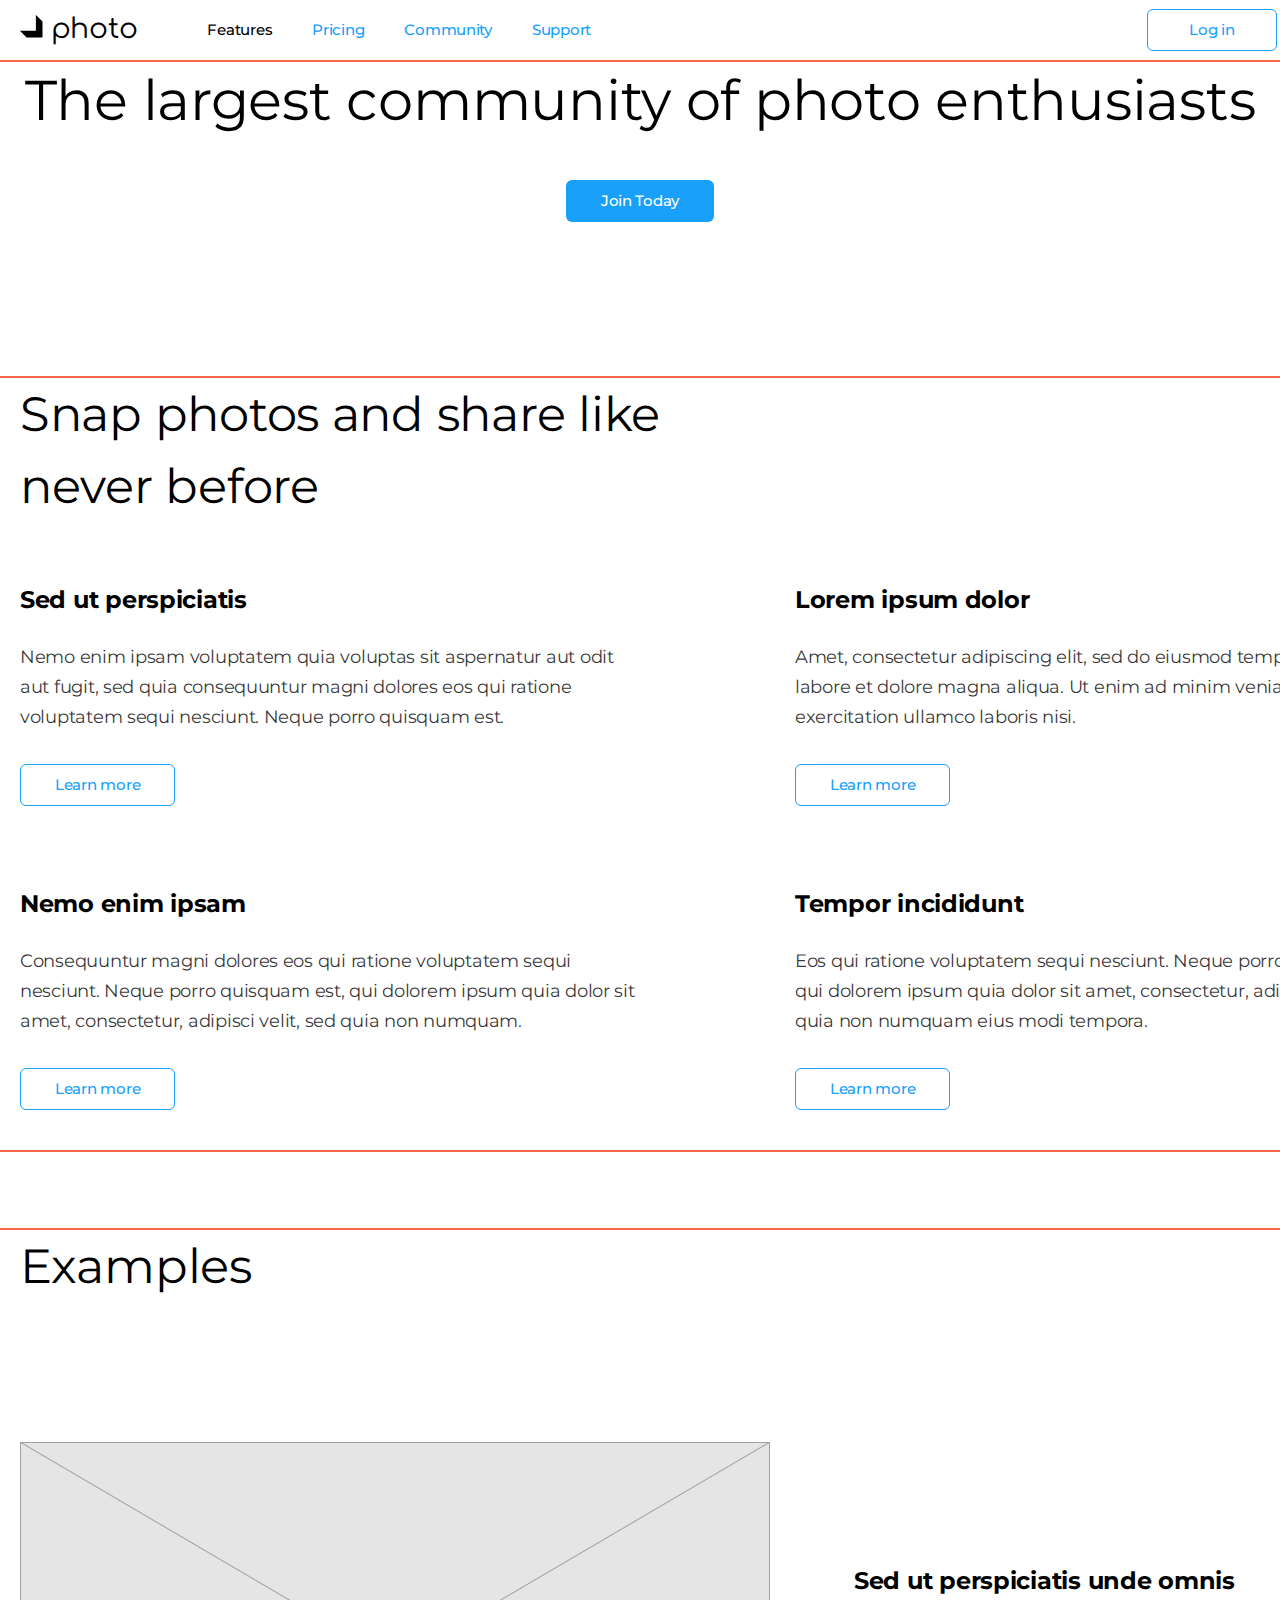
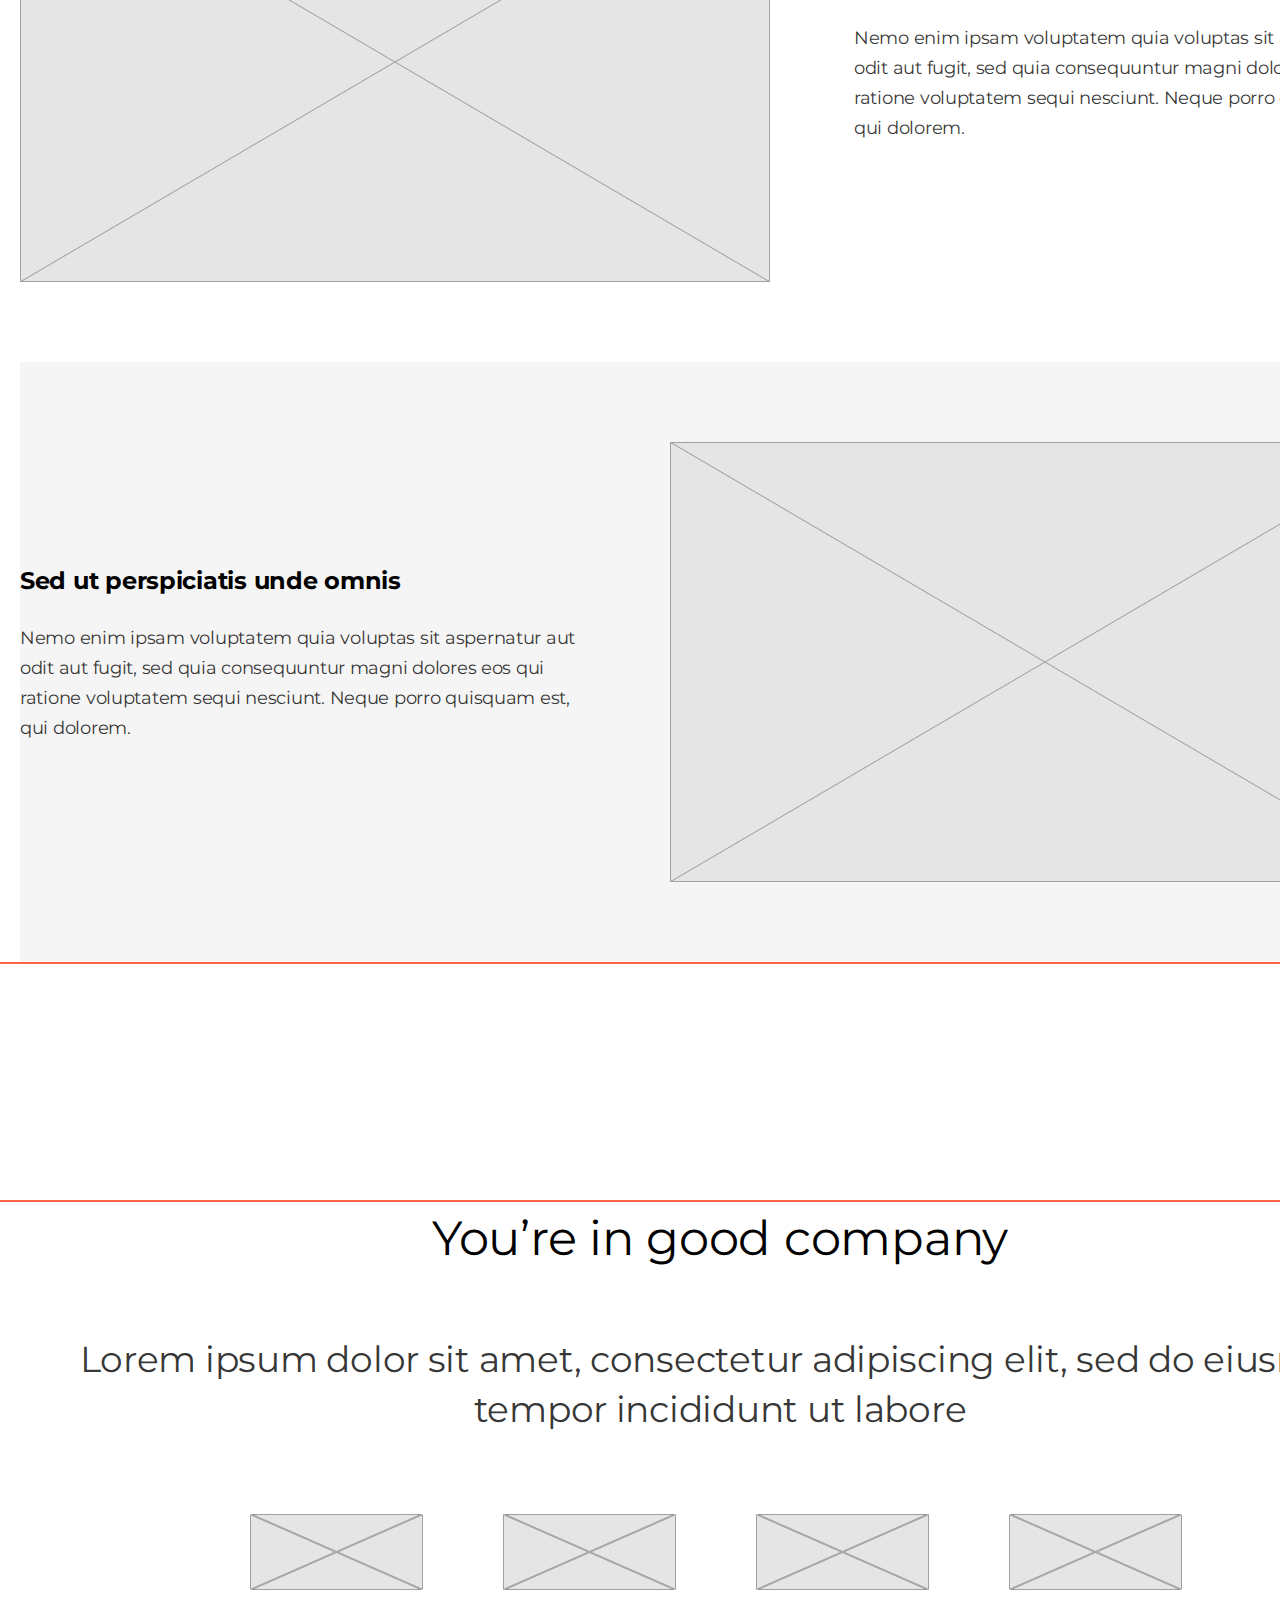
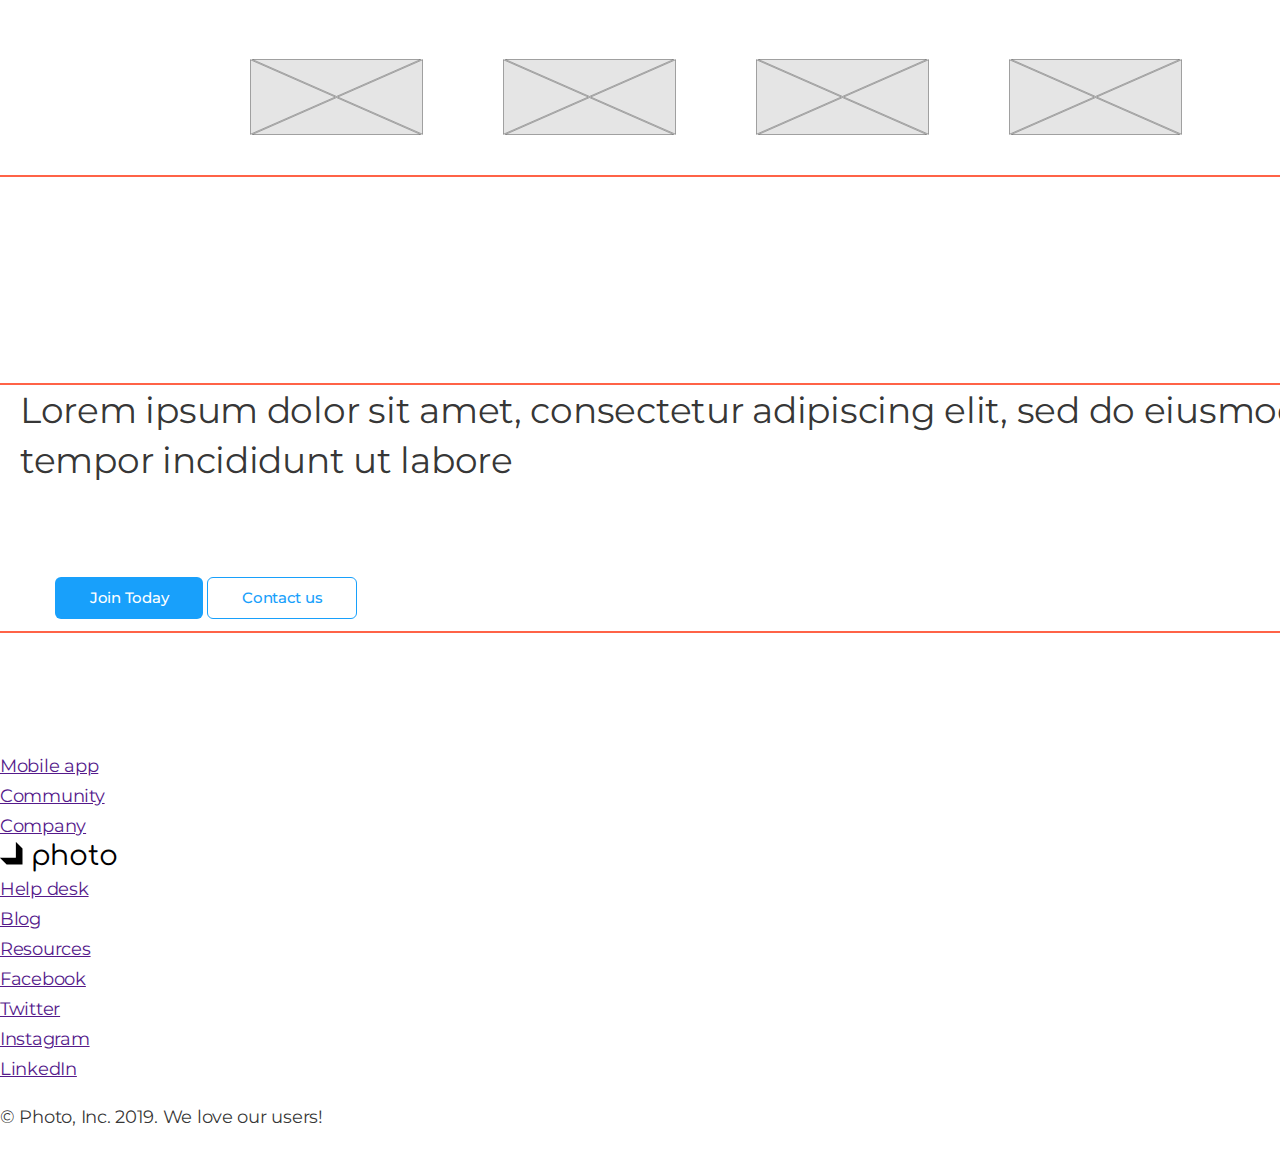
<file: index.html>
<!DOCTYPE html>
<html lang="en">
  <head>
    <meta charset="UTF-8" />
    <meta http-equiv="X-UA-Compatible" content="IE=edge" />
    <meta name="viewport" content="width=device-width, initial-scale=1.0" />
    <title>Practice</title>
    <link
      href="https://fonts.googleapis.com/css2?family=Comfortaa&family=Montserrat:wght@400;500;700&display=swap"
      rel="stylesheet"
    />
    <link
      rel="stylesheet"
      href="https://cdnjs.cloudflare.com/ajax/libs/modern-normalize/1.1.0/modern-normalize.min.css"
    />
    <link rel="stylesheet" href="./css/styles.css" />
  </head>
  <body>
    <!-- Шапка сайта -->
    <header class="page-header">
      <nav class="container main-nav">
        <a href="./index.html" class="logo">
          <img src="./images/logo.png" alt="Logo of company" />
          photo
        </a>
        <ul class="site-nav list">
          <li class="item"><a href="" class="link current">Features</a></li>
          <li class="item"><a href="" class="link">Pricing</a></li>
          <li class="item">
            <a href="./community.html" class="link">Community</a>
          </li>
          <li class="item"><a href="" class="link">Support</a></li>
        </ul>

        <ul class="auth-nav list">
          <li class="item"><a href="" class="button primary">Log in</a></li>
          <li class="item"><a href="" class="button secondary">Register</a></li>
        </ul>
      </nav>
    </header>

    <main>
      <!-- Герой -->
      <div class="">
        <section class="hero">
          <h1 class="hero-title">The largest community of photo enthusiasts</h1>
          <a href="" class="button hero secondary">Join Today</a>
        </section>
      </div>

      <!-- Преимущества -->

      <section class="section no-padding">
        <div class="container">
          <h2 class="section-title">
            Snap photos and share like <br />
            never before
          </h2>
          <ul class="feature-list list">
            <li class="item">
              <h3 class="title">Sed ut perspiciatis</h3>
              <p>
                Nemo enim ipsam voluptatem quia voluptas sit aspernatur aut odit
                aut fugit, sed quia consequuntur magni dolores eos qui ratione
                voluptatem sequi nesciunt. Neque porro quisquam est.
              </p>
              <a href="" class="button primary">Learn more</a>
            </li>
            <li class="item">
              <h3 class="title">Lorem ipsum dolor</h3>
              <p>
                Amet, consectetur adipiscing elit, sed do eiusmod tempor
                incididunt ut labore et dolore magna aliqua. Ut enim ad minim
                veniam, quis nostrud exercitation ullamco laboris nisi.
              </p>
              <a href="" class="button primary">Learn more</a>
            </li>
            <li class="item">
              <h3 class="title">Nemo enim ipsam</h3>
              <p>
                Consequuntur magni dolores eos qui ratione voluptatem sequi
                nesciunt. Neque porro quisquam est, qui dolorem ipsum quia dolor
                sit amet, consectetur, adipisci velit, sed quia non numquam.
              </p>
              <a href="" class="button primary">Learn more</a>
            </li>
            <li class="item">
              <h3 class="title">Tempor incididunt</h3>
              <p>
                Eos qui ratione voluptatem sequi nesciunt. Neque porro quisquam
                est, qui dolorem ipsum quia dolor sit amet, consectetur,
                adipisci velit, sed quia non numquam eius modi tempora.
              </p>
              <a href="" class="button primary">Learn more</a>
            </li>
          </ul>
        </div>
      </section>

      <!-- Приклади роботи-->
      <section class="section">
        <div class="container">
          <h2 class="section-title">Examples</h2>
          <ul class="work-list list">
            <li class="item">
              <img src="./images/placeholder.png" alt="" width="750" />
              <div class="content">
                <h3 class="title">Sed ut perspiciatis unde omnis</h3>
                <p>
                  Nemo enim ipsam voluptatem quia voluptas sit aspernatur aut
                  odit aut fugit, sed quia consequuntur magni dolores eos qui
                  ratione voluptatem sequi nesciunt. Neque porro quisquam est,
                  qui dolorem.
                </p>
              </div>
            </li>
            <li class="item">
              <img src="./images/placeholder.png" alt="" width="750" />
              <div class="content">
                <h3 class="title">Sed ut perspiciatis unde omnis</h3>
                <p>
                  Nemo enim ipsam voluptatem quia voluptas sit aspernatur aut
                  odit aut fugit, sed quia consequuntur magni dolores eos qui
                  ratione voluptatem sequi nesciunt. Neque porro quisquam est,
                  qui dolorem.
                </p>
              </div>
            </li>
          </ul>
        </div>
      </section>

      <!-- Клиенты -->
      <section class="section">
        <div class="container">
          <h2 class="section-title centered">You’re in good company</h2>
          <p class="section-description centered">
            Lorem ipsum dolor sit amet, consectetur adipiscing elit, sed do
            eiusmod tempor incididunt ut labore
          </p>
          <ul class="client-list list">
            <li>
              <a href=""
                ><img src="./images/icon.svg" alt="Логотип компании"
              /></a>
            </li>
            <li>
              <a href=""
                ><img src="./images/icon.svg" alt="Логотип компании"
              /></a>
            </li>
            <li>
              <a href=""
                ><img src="./images/icon.svg" alt="Логотип компании"
              /></a>
            </li>
            <li>
              <a href=""
                ><img src="./images/icon.svg" alt="Логотип компании"
              /></a>
            </li>
            <li>
              <a href=""
                ><img src="./images/icon.svg" alt="Логотип компании"
              /></a>
            </li>
            <li>
              <a href=""
                ><img src="./images/icon.svg" alt="Логотип компании"
              /></a>
            </li>
            <li>
              <a href=""
                ><img src="./images/icon.svg" alt="Логотип компании"
              /></a>
            </li>
            <li>
              <a href=""
                ><img src="./images/icon.svg" alt="Логотип компании"
              /></a>
            </li>
          </ul>
        </div>
      </section>

      <!-- signup -->
      <section class="section">
        <div class="container signup">
          <p class="section-description">
            Lorem ipsum dolor sit amet, consectetur adipiscing elit, sed do
            eiusmod tempor incididunt ut labore
          </p>
          <!-- Я не джин -->
          <div class="signup button">
            <a href="" class="button secondary item">Join Today</a>
            <a href="" class="button primary item">Contact us</a>
          </div>
        </div>
      </section>
    </main>

    <!-- Футер -->
    <footer>
      <ul class="list">
        <li><a href="">Mobile app</a></li>
        <li><a href="">Community</a></li>
        <li><a href="">Company</a></li>
      </ul>

      <a href="" class="logo">
        <img src="./images/logo.png" alt="Логотип компанії" />
        photo
      </a>

      <ul class="list">
        <li><a href="">Help desk</a></li>
        <li><a href="">Blog</a></li>
        <li><a href="">Resources</a></li>
      </ul>

      <ul class="list">
        <li><a href="" aria-label="Посилання на Facebook">Facebook</a></li>
        <li><a href="" aria-label="Посилання на Twitter">Twitter</a></li>
        <li><a href="" aria-label="Посилання на Instagram">Instagram</a></li>
        <li><a href="" aria-label="Посилання на LinkedIn">LinkedIn</a></li>
      </ul>

      <p>&#169; Photo, Inc. 2019. We love our users!</p>
    </footer>
  </body>
</html>
</file>
<file: css/styles.css>
/* цвет основного текста #000000 */

/* вторичный цвет текста rgba(0, 0, 0, 0.8); */

/* белый #FFFFFF */

/* акцент #18A0FB */

/* вторичный цвет фона #F5F5F5 */

/* html {
    box-sizing: border-box;
  }
  
  *,
  *::before,
  *::after {
    box-sizing: border-box;
  } 
 */

:root {
  --primary-text-color: rgba(0, 0, 0, 0.8);
  --title-text-color: #000000;
  --accent-color: #18a0fb;
  --primary-white-color: #ffffff;
  --secondary-text-color: #f5f5f5;
}

body {
  background-color: var(--primary-white-color);
  color: var(--primary-text-color);

  /* Шрифт */
  font-family: Montserrat, sans-serif;
  /* Расстояние между буквами */
  letter-spacing: -0.015em;
  font-size: 18px;
  line-height: 1.67;
  
}

/* Утилиты */
.list {
  padding: 0;
  margin: 0;
  list-style: none;
}

/* h1, h2, h3, h4, h5, h6, p {
  margin-top: 0;
  margin-bottom: 0;
}
 */

.container {
  margin-left: auto;
  margin-right: auto;
  width: 1440px;
  outline: 2px solid tomato;

  padding-left: 20px;
  padding-right: 20px;
}

/* Logo */
/* line-height: 32px; 
    берем калькулятор 32/28=1.14 */

.logo {
  color: var(--title-text-color);
  font-family: Comfortaa, cursive;
  font-size: 28px;
  line-height: 1.14;
  text-decoration: none;
}

.logo:hover {
  color: var(--accent-color);
}

/* page-header */

/* .page-header {
  
} */

/* Main nav */
.main-nav {
  display: flex;
  align-items: center;
}

/* Site-nav */

.site-nav {
  display: flex;
  margin-left: 70px;
}

.site-nav .item + .item {
  margin-left: 40px;
}

/* или можно так
.site-nav .item:not(:last-child) {
  margin-right: 40px;
} */

.site-nav .link {
  display: block;
  padding-top: 21px;
  padding-bottom: 21px;

  color: var(--accent-color);
  font-weight: 500;
  font-size: 15px;
  line-height: 1.2;
  text-decoration: none;
}

.site-nav .link:hover,
.site-nav .link:focus {
  color: var(--title-text-color);
}

.site-nav .link.current {
  color: var(--title-text-color);
}

/* Auth-nav */

.auth-nav {
  display: flex;
  margin-left: auto;
}

.auth-nav .item + .item {
  margin-left: 12px;
}

/* Hero */
/* проверяем настройки браузера по умолчанию и смотрим на жирность шрифт */

.hero {
  text-align: center;
}

.hero-title {
  margin-top: 0;
  margin-bottom: 40px;

  color: var(--title-text-color);
  font-weight: 400;
  font-size: 56px;
  line-height: 1.43;
}

/* Section */

.section {
  padding-top: 120px;
  padding-bottom: 120px;
}

.section.no-padding {
  padding-top: 0;
  padding-bottom: 0;
}

.section-title {
  margin-top: 0;
  margin-bottom: 60px;
  color: var(--title-text-color);

  font-weight: 400;
  font-size: 48px;
  line-height: 1.5;
}

.section-title.centered,
.section-description.centered{
  text-align: center;
}

.section-description {
  margin-top: 0;
  margin-bottom: 80px;
  font-size: 36px;
  line-height: 1.39;
}

/* Features Examples*/

.client-list {
  display: flex;
  flex-wrap: wrap;
  width: 1020px;
  margin: -30px -40px;
  margin-left: auto;
  margin-right: auto;
}

.client-list li {
  margin: 30px 40px;
}

.feature-list {
  display: flex;
  flex-wrap: wrap;
  margin: -40px -75px;
}

.feature-list .item {
  width: 625px;
  margin: 40px 75px;
}

.feature-list .title,
.work-list .title {
  margin-top: 0;
  margin-bottom: 24;

  color: var(--title-text-color);

  font-weight: 700;
  font-size: 24px;
  line-height: 1.5;
}

/* Works */

.work-list > .item {
  display: flex;
  align-items: center;
  padding-top: 80px;
  padding-bottom: 80px;
  background-color: var(--primary-white-color);
}

.work-list > .item:nth-child(even) {
  background-color: var(--secondary-text-color);
  flex-direction: row-reverse;
}

.feature-list p {
  margin-top: 0;
  margin-bottom: 32px;
}

.work-list > .item:nth-child(2n + 1) > .content {
  margin-left: 84px;
}

.work-list > .item:nth-child(2n) > .content {
  margin-right: 84px;
}

/* signup */



/* Button */
/* чтобы кнопка унаследовала шрифт от боди наверняка
button {font-family: inherit;}
*/

.button {
  display: inline-block;
  border: 1px solid transparent;
  border-radius: 6px;
  padding: 11px 34px;
  min-width: 130px;

  color: var(--title-text-color);
  background-color: var(--primary-white-color);
  font-weight: 500;
  font-size: 15px;
  line-height: 1.2;
  text-decoration: none;
  text-align: center;
}

.button.hero {
  margin-bottom: 156px;
}

.button.primary {
  border-color: var(--accent-color);

  color: var(--accent-color);
  background-color: var(--primary-white-color);
}

.button.secondary {
  background-color: var(--accent-color);
  color: var(--primary-white-color);
}
</file>
